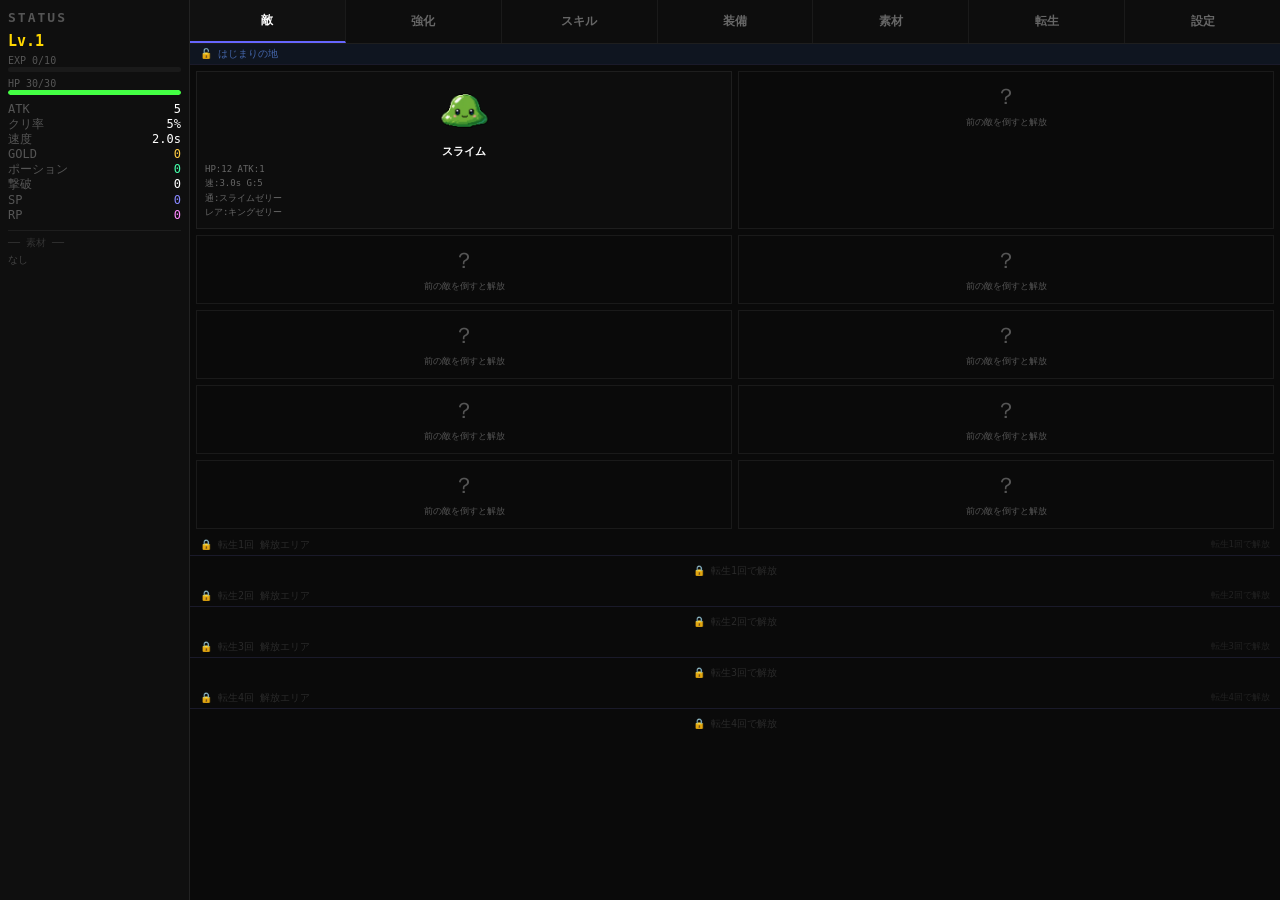
<file: index.html>
<!DOCTYPE html>
<html>
<head>
  <meta charset="UTF-8">
  <meta name="viewport" content="width=device-width, initial-scale=1.0">
  <title>First RPG</title>
  <link rel="stylesheet" href="style.css?v=9999">
  <style>
    html, body {
      width: 100%;
      height: 100%;
      overflow: hidden;
      margin: 0;
      padding: 0;
    }

    body {
      display: flex;
      flex-direction: row;
      background: #111;
    }

    #side {
      width: 190px;
      min-width: 190px;
      max-width: 190px;
      height: 100%;
      background: #0f0f0f;
      border-right: 1px solid #222;
      padding: 10px 8px;
      overflow-y: auto;
      flex-shrink: 0;
      box-sizing: border-box;
    }

    #side h2 {
      font-size: 13px;
      color: #555;
      margin-bottom: 8px;
      letter-spacing: 2px;
    }

    #main {
      flex: 1;
      display: flex;
      flex-direction: column;
      height: 100%;
      overflow: hidden;
      min-width: 0;
    }

    #tabs {
      display: flex;
      height: 44px;
      border-bottom: 1px solid #1e1e1e;
      flex-shrink: 0;
    }

    .tabBtn {
      flex: 1;
      border: none;
      border-right: 1px solid #1a1a1a;
      background: #0d0d0d;
      color: #666;
      font-size: 12px;
      min-width: 0;
      min-height: unset;
      padding: 0 2px;
      font-family: monospace;
      cursor: pointer;
      white-space: nowrap;
      overflow: hidden;
      text-overflow: ellipsis;
    }
    .tabBtn:last-child { border-right: none; }
    .tabBtn:hover  { background: #151515; color: #bbb; }
    .tabBtn.active { color: white; border-bottom: 2px solid #6666ff; background: #111; }

    #frameArea {
      flex: 1;
      position: relative;
      overflow: hidden;
      min-height: 0;
    }

    #frameArea iframe {
      position: absolute;
      top: 0;
      left: 0;
      width: 100%;
      height: 100%;
      border: none;
      display: none;
      background: #0a0a0a;
    }

    #frameArea iframe.activeFrame {
      display: block;
    }
  </style>
</head>
<body>

  <div id="side">
    <h2>STATUS</h2>
    <div id="playerUI">読み込み中...</div>
  </div>

  <div id="main">
    <div id="tabs">
      <button class="tabBtn active" onclick="showTab('enemy',this)">敵</button>
      <button class="tabBtn" onclick="showTab('upgrade',this)">強化</button>
      <button class="tabBtn" onclick="showTab('skill',this)">スキル</button>
      <button class="tabBtn" onclick="showTab('craft',this)">装備</button>
      <button class="tabBtn" onclick="showTab('material',this)">素材</button>
      <button class="tabBtn" onclick="showTab('rebirth',this)">転生</button>
      <button class="tabBtn" onclick="showTab('setting',this)">設定</button>
    </div>
    <div id="frameArea">
      <iframe id="frame-enemy"    src="tabs/enemy.html"            class="activeFrame"></iframe>
      <iframe id="frame-upgrade"  data-src="tabs/upgrade.html"></iframe>
      <iframe id="frame-skill"    data-src="tabs/skill.html"></iframe>
      <iframe id="frame-craft"    data-src="tabs/craft.html"></iframe>
      <iframe id="frame-material" data-src="tabs/material.html"></iframe>
      <iframe id="frame-rebirth"  data-src="tabs/rebirth.html"></iframe>
      <iframe id="frame-setting"  data-src="tabs/setting.html"></iframe>
    </div>
  </div>

  <script src="data.js?v=9999"></script>
  <script src="js/player_data.js?v=9999"></script>
  <script src="js/player_material.js?v=9999"></script>
  <script src="js/player_render.js?v=9999"></script>
  <script src="js/player_heal.js?v=9999"></script>

  <script>
    function showTab(name, btn){
      document.querySelectorAll(".tabBtn").forEach(function(b){
        b.classList.remove("active");
      });
      if(btn){ btn.classList.add("active"); }

      document.querySelectorAll("#frameArea iframe").forEach(function(f){
        f.classList.remove("activeFrame");
      });

      const frame = document.getElementById("frame-" + name);
      if(!frame){ return; }

      if(!frame.src || frame.src === "about:blank"){
        frame.src = frame.dataset.src;
      }

      frame.classList.add("activeFrame");

      try{
        if(frame.contentWindow && frame.contentWindow.refreshTab){
          frame.contentWindow.refreshTab();
        }
      } catch(e){}
    }

    function notifyPlayerUpdate(){
      loadPlayer();
      renderPlayer();
    }

    setInterval(function(){
      loadPlayer();
      renderPlayer();
    }, 2000);

    renderPlayer();
  </script>

</body>
</html>
</file>
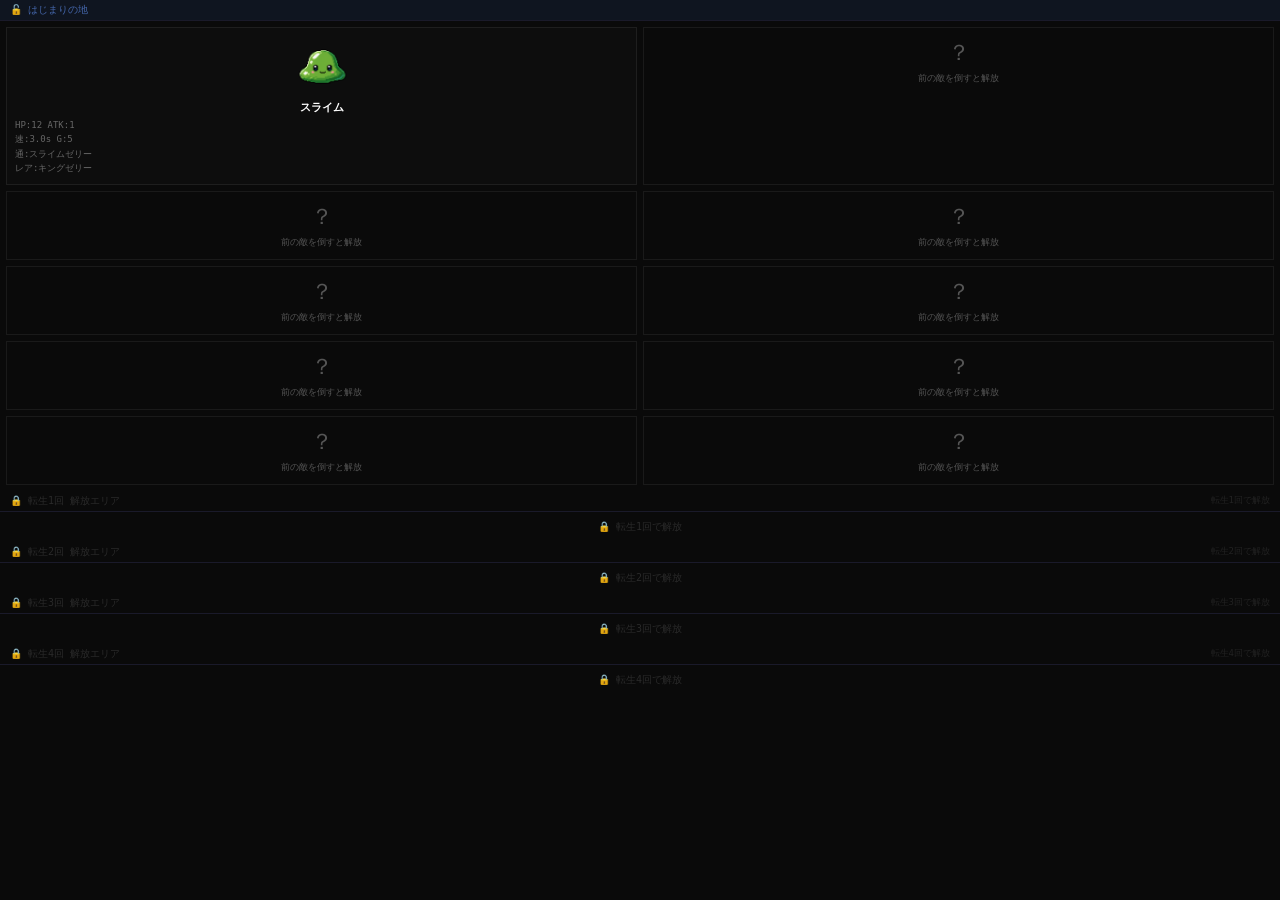
<file: tabs/enemy.html>
<!DOCTYPE html>
<html>
<head>
  <meta charset="UTF-8">
  <link rel="stylesheet" href="tab_base.css">
  <style>
    .areaHeader { padding:3px 10px; background:#0f1520; border-bottom:1px solid #1a1a2a; color:#4466aa; font-size:10px; display:flex; align-items:center; gap:5px; }
    .areaHeader.locked { color:#2a2a2a; background:#0a0a0a; }
    .grid { display:grid; grid-template-columns:1fr 1fr; gap:6px; padding:6px; }
    .card { background:#0d0d0d; border:1px solid #1e1e1e; padding:8px; cursor:pointer; text-align:center; }
    .card:hover { background:#111; }
    .card.boss { border-color:#554400; background:#0d0900; }
    .card img { display:block; margin:0 auto 4px; width:60px; }
    .card .cname { font-size:11px; font-weight:bold; color:white; margin-bottom:3px; }
    .card .cname.bossname { color:gold; }
    .card .info { font-size:9px; color:#666; line-height:1.6; text-align:left; }
    .hidden-card { background:#0a0a0a; border:1px solid #1a1a1a; padding:10px; text-align:center; color:#555; font-size:11px; }
    .locked-area { padding:8px 10px; color:#2a2a2a; font-size:10px; text-align:center; }
  </style>
</head>
<body>
  <div id="list"></div>
  <script src="../data.js?v=9999"></script>
  <script src="../js/player_data.js?v=9999"></script>
  <script>
    function refreshTab(){ loadPlayer(); renderEnemyTab(); }

    function isEnemyRevealed(enemy){
      if(!enemy){ return false; }
      if(enemy.material     && (player.materials[enemy.material]    ||0) > 0){ return true; }
      if(enemy.rareMaterial && (player.materials[enemy.rareMaterial]||0) > 0){ return true; }
      return false;
    }

    function startBattle(id){
      // iframeの外（親ページ）でbattle.htmlに遷移する
      parent.location.href = "/FirstRPG/battle.html?id=" + id;
    }

    function renderEnemyTab(){
      loadPlayer();
      const list = document.getElementById("list");
      if(!list){ return; }
      const rc = player.rebirthCount || 0;
      const groups = {};
      enemies.forEach(function(e){
        const r = e.rebirthRequired||0;
        if(!groups[r]){ groups[r]=[]; }
        groups[r].push(e);
      });
      let html = "";
      Object.keys(groups).map(Number).sort(function(a,b){return a-b;}).forEach(function(r){
        const unlocked = rc >= r;
        const label = r===0 ? "はじまりの地" : "転生"+r+"回 解放エリア";
        html += `<div class="areaHeader ${unlocked?"":"locked"}">
          ${unlocked?"🔓":"🔒"} ${label}
          ${!unlocked?`<span style="margin-left:auto;font-size:9px;color:#222;">転生${r}回で解放</span>`:""}
        </div>`;
        if(!unlocked){ html += `<div class="locked-area">🔒 転生${r}回で解放</div>`; return; }
        html += `<div class="grid">`;
        groups[r].forEach(function(enemy, idx){
          const revealed = idx===0 || isEnemyRevealed(groups[r][idx-1]);
          if(!revealed){
            html += `<div class="hidden-card"><div style="font-size:22px;margin-bottom:4px;">？</div><div style="font-size:9px;">前の敵を倒すと解放</div></div>`;
            return;
          }
          html += `<div class="card ${enemy.isBoss?"boss":""}" onclick="startBattle(${enemy.id})">
            ${enemy.isBoss?`<div style="color:gold;font-size:9px;margin-bottom:2px;">👑 BOSS</div>`:""}
            <img src="../${enemy.img}" onerror="this.style.display='none'">
            <div class="cname ${enemy.isBoss?"bossname":""}">${enemy.name}</div>
            <div class="info">HP:${enemy.hp} ATK:${enemy.atk}<br>速:${(enemy.speed/1000).toFixed(1)}s G:${enemy.drop}<br>通:${enemy.material||"なし"}<br>レア:${enemy.rareMaterial||"なし"}</div>
          </div>`;
        });
        html += `</div>`;
      });
      list.innerHTML = html;
    }

    renderEnemyTab();
  </script>
</body>
</html>
</file>
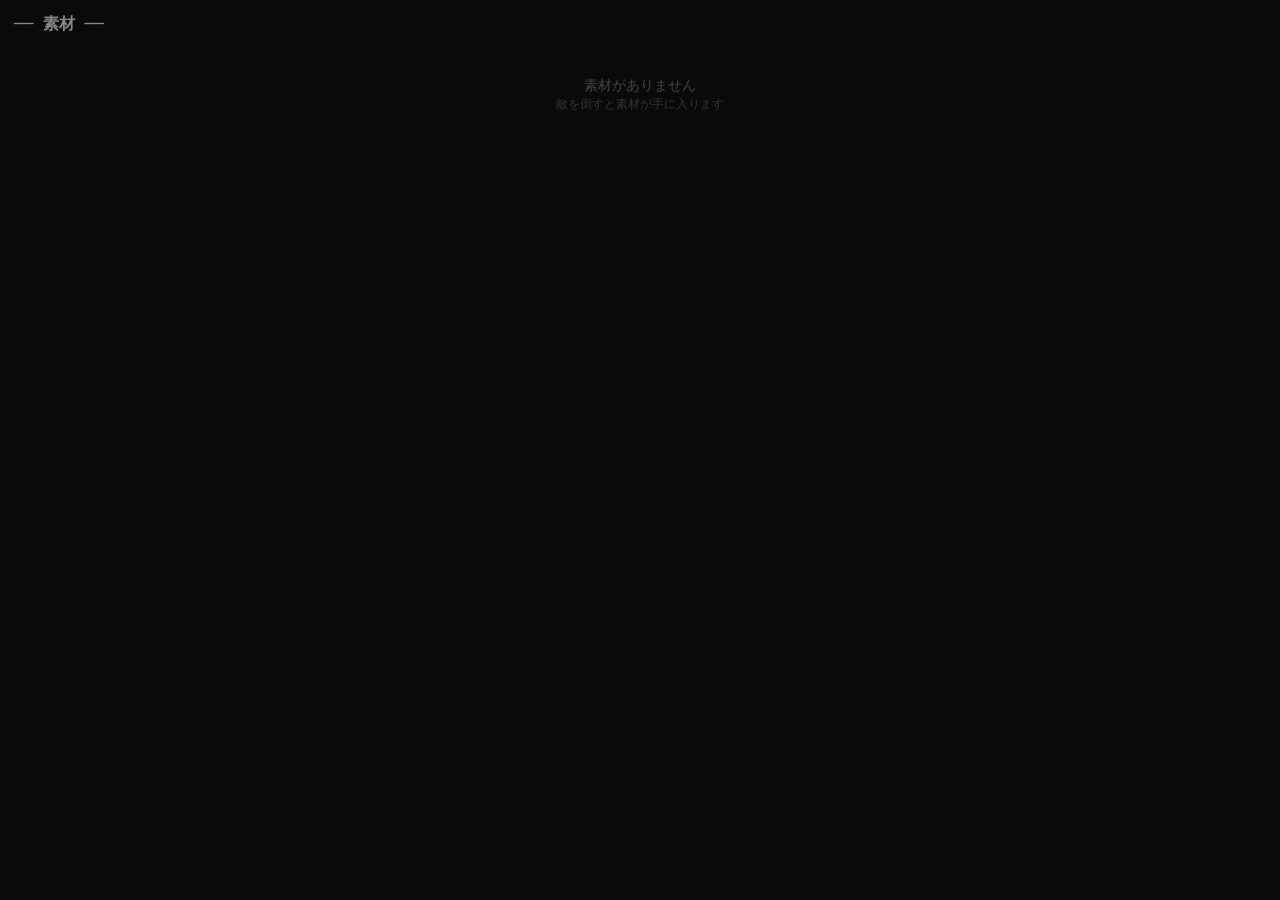
<file: tabs/material.html>
<!DOCTYPE html>
<html>
<head>
  <meta charset="UTF-8">
  <link rel="stylesheet" href="tab_base.css">
  <style>
    body { padding: 14px; }
    h2 { font-size: 16px; color: #888; margin-bottom: 12px; }
    .matRow {
      display: flex; align-items: center; gap: 8px;
      padding: 8px 10px;
      background: #0f0f0f; border: 1px solid #1a1a1a;
      margin-bottom: 5px;
    }
    .matRow .icon { font-size: 18px; width: 24px; text-align: center; flex-shrink: 0; }
    .matRow img  { width: 24px; height: 24px; object-fit: contain; flex-shrink: 0; }
    .matRow .name  { flex: 1; font-size: 14px; color: #ccc; }
    .matRow .count { font-size: 14px; color: #888; }
    .empty { color: #444; font-size: 14px; padding: 30px; text-align: center; }
  </style>
</head>
<body>
  <h2>── 素材 ──</h2>
  <div id="matList"></div>

  <script src="../data.js?v=9999"></script>
  <script src="../js/player_data.js?v=9999"></script>
  <script src="../js/player_material.js?v=9999"></script>
  <script>
    function refreshTab(){ loadPlayer(); render(); }

    function render(){
      loadPlayer();
      const el = document.getElementById("matList");
      if(!el){ return; }

      if(!player.materials || Object.keys(player.materials).length === 0){
        el.innerHTML = `<div class="empty">素材がありません<br><span style="font-size:12px;color:#333;">敵を倒すと素材が手に入ります</span></div>`;
        return;
      }

      let html = "";
      Object.keys(materialEmoji).forEach(function(name){
        const amount = player.materials[name];
        if(!amount || amount <= 0){ return; }

        const path  = getMaterialPath(name);
        const emoji = getMaterialEmoji(name);

        const iconHtml = path
          ? `<img src="../${path}" onerror="this.outerHTML='<span class=\\"icon\\">${emoji}</span>'">`
          : `<span class="icon">${emoji}</span>`;

        html += `<div class="matRow">
          ${iconHtml}
          <span class="name">${name}</span>
          <span class="count">× ${amount}</span>
        </div>`;
      });

      el.innerHTML = html || `<div class="empty">素材がありません</div>`;
    }

    render();
  </script>
</body>
</html>
</file>
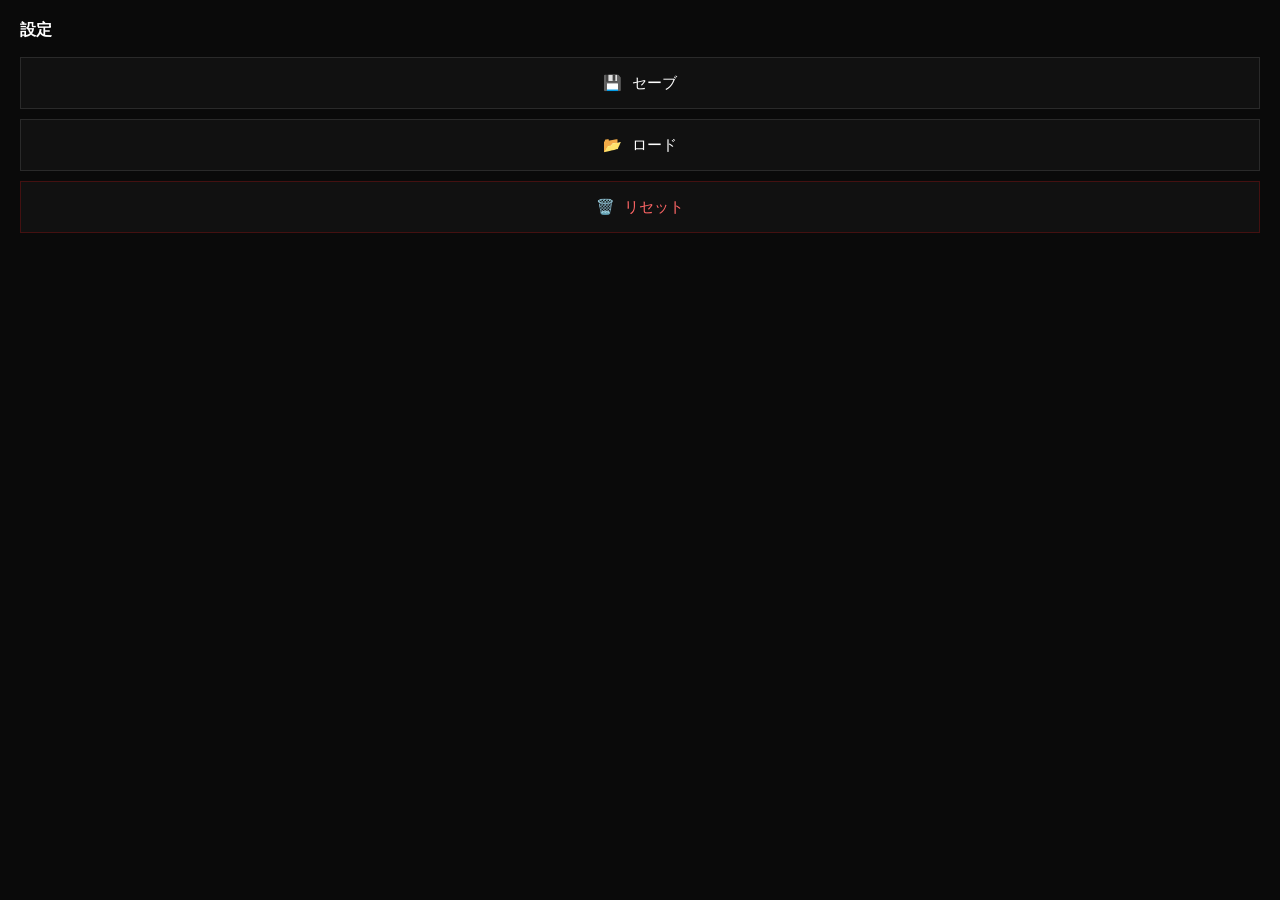
<file: tabs/setting.html>
<!DOCTYPE html>
<html>
<head>
  <meta charset="UTF-8">
  <link rel="stylesheet" href="tab_base.css">
  <style>
    .wrap { padding:20px; }
    h2 { font-size:16px; color:white; margin-bottom:16px; }
    .sbtn { display:block; width:100%; min-width:unset; min-height:unset; height:52px; font-size:15px; margin-bottom:10px; background:#111; border:1px solid #2a2a2a; color:white; font-family:monospace; cursor:pointer; }
    .sbtn:hover { background:#1a1a1a; }
    .sbtn.danger { border-color:#441111; color:#ff6666; }
    .sbtn.danger:hover { background:#1a0a0a; }
  </style>
</head>
<body>
  <div class="wrap">
    <h2>設定</h2>
    <button class="sbtn" onclick="doSave()">💾 セーブ</button>
    <button class="sbtn" onclick="doLoad()">📂 ロード</button>
    <button class="sbtn danger" onclick="doReset()">🗑️ リセット</button>
  </div>
  <script src="../data.js?v=9999"></script>
  <script src="../js/player_data.js?v=9999"></script>
  <script>
    function refreshTab(){}

    function doSave(){
      loadPlayer(); savePlayer();
      alert("セーブしました");
    }
    function doLoad(){
      loadPlayer();
      parent.notifyPlayerUpdate && parent.notifyPlayerUpdate();
      alert("ロードしました");
    }
    function doReset(){
      if(!confirm("データを全て消しますか？")){ return; }
      resetPlayer();
      parent.notifyPlayerUpdate && parent.notifyPlayerUpdate();
      alert("リセットしました");
    }
  </script>
</body>
</html>
</file>
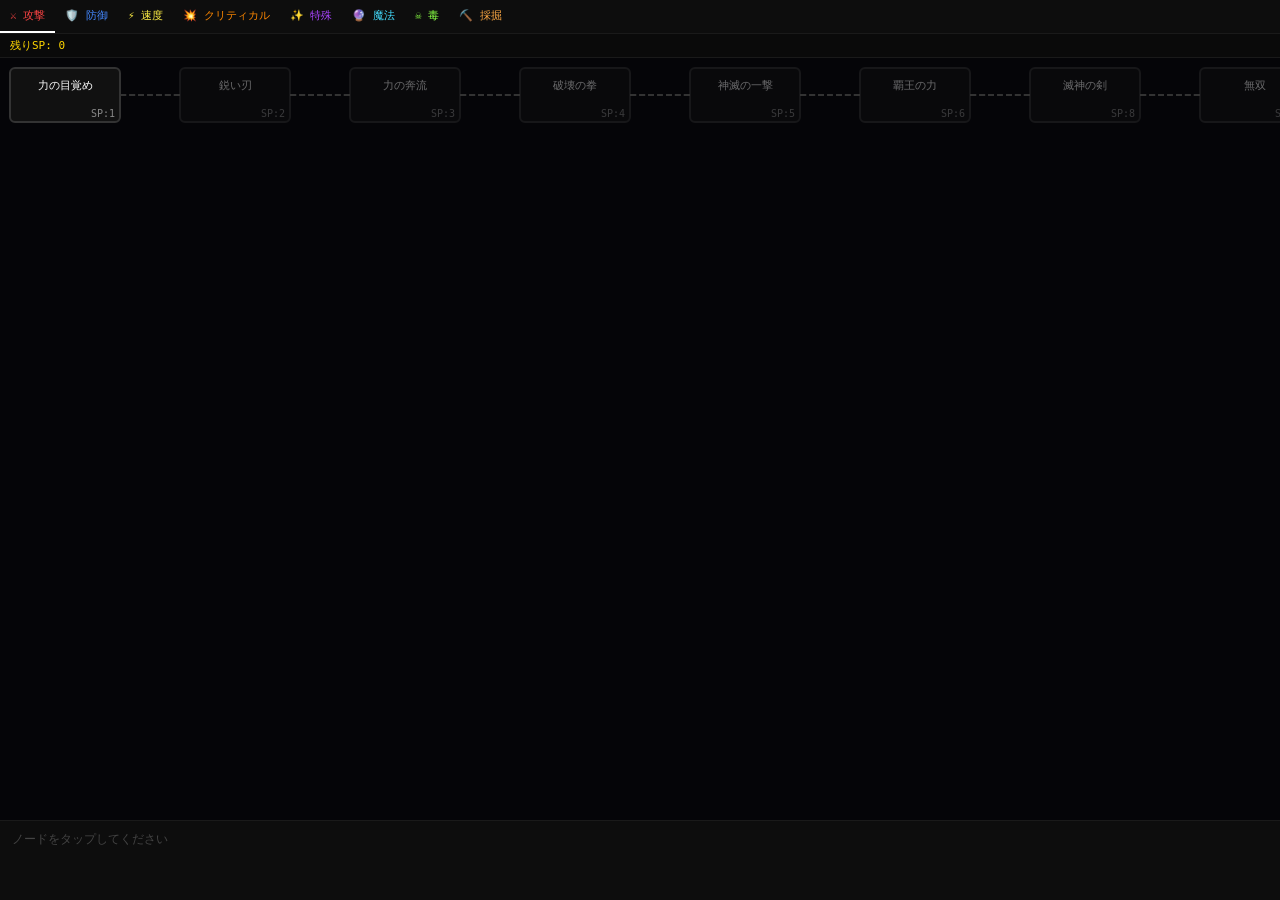
<file: tabs/skill.html>
<!DOCTYPE html>
<html>
<head>
  <meta charset="UTF-8">
  <link rel="stylesheet" href="tab_base.css">
  <style>
    #skillWrap { display:flex; flex-direction:column; height:100vh; }
    #branchBar { display:flex; overflow-x:auto; flex-shrink:0; background:#0d0d0d; border-bottom:1px solid #1a1a1a; }
    .branchBtn { min-width:unset; min-height:unset; padding:8px 10px; font-size:11px; background:#0d0d0d; border:none; white-space:nowrap; cursor:pointer; border-bottom:2px solid transparent; }
    .branchBtn.active { border-bottom-color:white; color:white; }
    #spBar { padding:4px 10px; font-size:11px; color:gold; background:#0a0a0a; border-bottom:1px solid #1a1a1a; flex-shrink:0; }
    #svgScroll { flex:1; overflow:auto; background:#050508; }
    #detailPanel { flex-shrink:0; border-top:1px solid #1a1a1a; padding:10px 12px; min-height:80px; font-size:12px; background:#0d0d0d; }
    .learnBtn { min-width:unset; min-height:unset; padding:6px 16px; font-size:13px; background:#1a2a1a; color:#88ff88; border:1px solid #336633; font-family:monospace; cursor:pointer; }
  </style>
</head>
<body>
<div id="skillWrap">
  <div id="branchBar"></div>
  <div id="spBar">残りSP: 0</div>
  <div id="svgScroll"><div id="svgInner"></div></div>
  <div id="detailPanel"><span style="color:#444;">ノードをタップしてください</span></div>
</div>
<script src="../data.js?v=9999"></script>
<script src="../js/player_data.js?v=9999"></script>
<script src="../js/skill_data.js?v=9999"></script>
<script src="../js/skill_logic.js?v=9999"></script>
<script>
  function refreshTab(){ loadPlayer(); renderSkillTab(); }
  let curBranch = "attack", selId = null;
  const NW=110,NH=54,GX=60,GY=80;

  function renderSkillTab(){
    loadPlayer();
    const freeSp=(player.skillPoints||0)-(player.usedSkillPoints||0);
    document.getElementById("spBar").textContent="残りSP: "+freeSp;
    const bar=document.getElementById("branchBar");
    bar.innerHTML=Object.keys(skillTree).map(function(k){
      const b=skillTree[k];
      return `<button class="branchBtn ${k===curBranch?"active":""}" style="color:${b.color};" onclick="switchBranch('${k}')">${b.label}</button>`;
    }).join("");
    buildSVG(); buildDetail();
  }

  function switchBranch(k){ curBranch=k; selId=null; renderSkillTab(); }

  function buildSVG(){
    const branch=skillTree[curBranch], skills=branch.skills, color=branch.color;
    const dm={};
    function gd(s){ if(dm[s.id]!==undefined)return dm[s.id]; if(!s.requires.length)return(dm[s.id]=0); return(dm[s.id]=Math.max.apply(null,s.requires.map(function(r){const p=skills.find(function(x){return x.id===r;});return p?gd(p):0;}))+1); }
    skills.forEach(gd);
    const cols={};
    skills.forEach(function(s){ const d=dm[s.id]; if(!cols[d])cols[d]=[]; cols[d].push(s); });
    const maxD=Math.max.apply(null,Object.keys(cols).map(Number));
    const pos={};
    Object.keys(cols).map(Number).sort(function(a,b){return a-b;}).forEach(function(col){
      cols[col].forEach(function(s,i){ pos[s.id]={x:col*(NW+GX)+10,y:i*(NH+GY)+10}; });
    });
    const svgW=(maxD+1)*(NW+GX)+20;
    const maxRow=Math.max.apply(null,Object.values(cols).map(function(g){return g.length;}));
    const svgH=maxRow*(NH+GY)+20;
    let edges="",nodes="";
    skills.forEach(function(s){
      s.requires.forEach(function(rid){
        if(!pos[rid]||!pos[s.id])return;
        const px=pos[rid].x+NW,py=pos[rid].y+NH/2,cx=pos[s.id].x,cy=pos[s.id].y+NH/2,mx=(px+cx)/2;
        const learned=hasSkill(s.id)&&hasSkill(rid);
        edges+=`<path d="M${px},${py} C${mx},${py} ${mx},${cy} ${cx},${cy}" stroke="${learned?color:"#333"}" stroke-width="2" fill="none" stroke-dasharray="${learned?"none":"6,3"}"/>`;
      });
    });
    skills.forEach(function(s){
      const p=pos[s.id],learned=hasSkill(s.id),available=canLearnSkill(s),reqMet=requiresMet(s),sel=s.id===selId;
      let fill="#111",stroke="#333",op=1;
      if(learned){fill="#0a1a0a";stroke="lime";}else if(available){fill="#0a0a1a";stroke=color;}else if(!reqMet){op=0.4;}
      if(sel){stroke="white";}
      const lines=s.name.length>9?[s.name.slice(0,9),s.name.slice(9)]:[s.name];
      const sy=p.y+NH/2-(lines.length-1)*7-6;
      const nt=lines.map(function(l,li){return `<text x="${p.x+NW/2}" y="${sy+li*14}" text-anchor="middle" font-size="11" fill="white" font-family="monospace">${l}</text>`;}).join("");
      nodes+=`<g onclick="selectNode('${s.id}')" style="cursor:pointer;" opacity="${op}">
        <rect x="${p.x}" y="${p.y}" width="${NW}" height="${NH}" rx="5" fill="${fill}" stroke="${stroke}" stroke-width="2"/>
        ${nt}
        <text x="${p.x+NW-5}" y="${p.y+NH-5}" text-anchor="end" font-size="10" fill="${learned?"lime":"#888"}" font-family="monospace">${learned?"✓":"SP:"+s.cost}</text>
      </g>`;
    });
    document.getElementById("svgInner").innerHTML=`<svg width="${svgW}" height="${Math.max(svgH,200)}" xmlns="http://www.w3.org/2000/svg">${edges}${nodes}</svg>`;
  }

  function selectNode(id){ selId=id; buildSVG(); buildDetail(); }

  function buildDetail(){
    const panel=document.getElementById("detailPanel");
    if(!selId){panel.innerHTML=`<span style="color:#444;">ノードをタップしてください</span>`;return;}
    const branch=skillTree[curBranch];
    const skill=branch.skills.find(function(s){return s.id===selId;});
    if(!skill){return;}
    const learned=hasSkill(skill.id),available=canLearnSkill(skill),reqMet=requiresMet(skill);
    const freeSp=(player.skillPoints||0)-(player.usedSkillPoints||0);
    const reqNames=skill.requires.map(function(r){const s=branch.skills.find(function(x){return x.id===r;});return s?s.name:r;}).join("、");
    let btn="";
    if(learned){btn=`<span style="color:lime;">✅ 習得済み</span>`;}
    else if(available){btn=`<button class="learnBtn" onclick="doLearn('${skill.id}')">習得する（SP:${skill.cost}）</button>`;}
    else if(!reqMet){btn=`<span style="color:#444;">前提未習得</span>`;}
    else{btn=`<span style="color:#666;">SP不足（必要:${skill.cost} 残:${freeSp}）</span>`;}
    panel.innerHTML=`<div style="display:flex;align-items:center;gap:12px;flex-wrap:wrap;">
      <div>
        <div style="font-size:14px;font-weight:bold;color:${branch.color};margin-bottom:3px;">${skill.name}</div>
        <div style="color:#aaa;margin-bottom:3px;">${skill.desc}</div>
        ${reqNames?`<div style="font-size:10px;color:#555;">前提: ${reqNames}</div>`:""}
      </div>
      <div style="margin-left:auto;">${btn}</div>
    </div>`;
  }

  function doLearn(id){ learnSkill(id); savePlayer(); parent.notifyPlayerUpdate&&parent.notifyPlayerUpdate(); renderSkillTab(); }

  renderSkillTab();
</script>
</body>
</html>
</file>
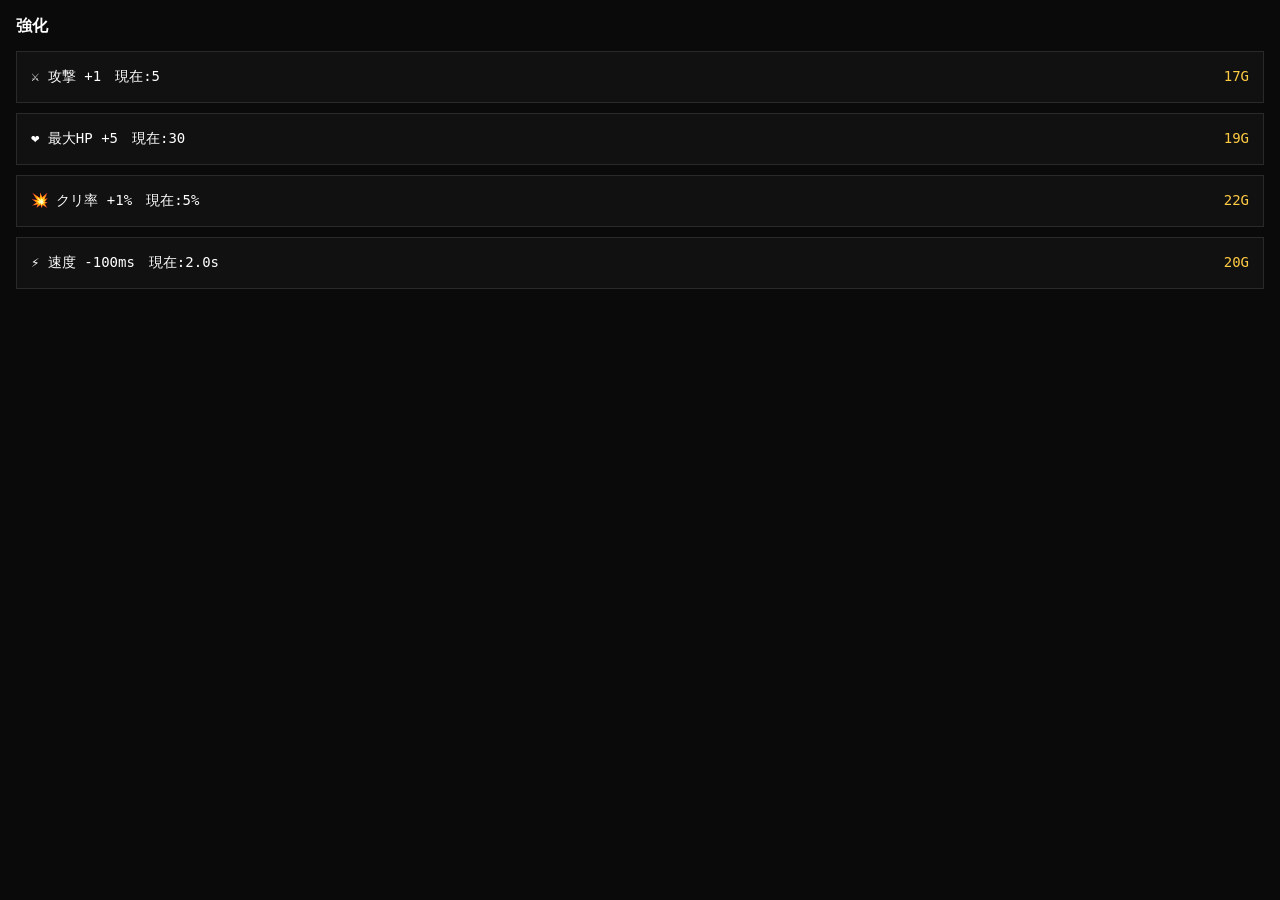
<file: tabs/upgrade.html>
<!DOCTYPE html>
<html>
<head>
  <meta charset="UTF-8">
  <link rel="stylesheet" href="tab_base.css">
  <style>
    .wrap { padding:16px; }
    h2 { font-size:16px; color:white; margin-bottom:14px; }
    .ubtn { display:block; width:100%; min-width:unset; min-height:unset; height:52px; font-size:14px; margin-bottom:10px; background:#111; border:1px solid #2a2a2a; color:white; text-align:left; padding:0 14px; }
    .ubtn:hover:not(:disabled) { background:#1a1a1a; }
    .cost { float:right; color:#ffcc44; }
    .cost.limit { color:#444; }
  </style>
</head>
<body>
  <div class="wrap">
    <h2>強化</h2>
    <div id="upgradeList"></div>
  </div>
  <script src="../data.js?v=9999"></script>
  <script src="../js/player_data.js?v=9999"></script>
  <script>
    function refreshTab(){ loadPlayer(); render(); }
    function cost(base, lv){ return base + Math.floor(lv*1.5); }
    function notify(){ savePlayer(); parent.notifyPlayerUpdate&&parent.notifyPlayerUpdate(); render(); }

    function render(){
      loadPlayer();
      const el = document.getElementById("upgradeList");
      const ac = cost(10, player.atk);
      const hc = cost(10, Math.floor(player.maxHp/5));
      const cc = cost(15, player.crit);
      const sl = Math.floor((2000-player.attackSpeed)/100);
      const sc = cost(20, sl);
      el.innerHTML = `
        <button class="ubtn" onclick="upAtk()">⚔️ 攻撃 +1　現在:${player.atk}<span class="cost">${ac}G</span></button>
        <button class="ubtn" onclick="upHp()">❤️ 最大HP +5　現在:${player.maxHp}<span class="cost">${hc}G</span></button>
        <button class="ubtn" onclick="upCrit()" ${player.crit>=80?"disabled":""}>💥 クリ率 +1%　現在:${player.crit}%<span class="cost ${player.crit>=80?"limit":""}">${player.crit>=80?"上限":cc+"G"}</span></button>
        <button class="ubtn" onclick="upSpd()" ${player.attackSpeed<=400?"disabled":""}>⚡ 速度 -100ms　現在:${(player.attackSpeed/1000).toFixed(1)}s<span class="cost ${player.attackSpeed<=400?"limit":""}">${player.attackSpeed<=400?"上限":sc+"G"}</span></button>
      `;
    }

    function upAtk(){
      const c=cost(10,player.atk); if(player.gold<c)return;
      player.gold-=c; player.atk+=1; notify();
    }
    function upHp(){
      const c=cost(10,Math.floor(player.maxHp/5)); if(player.gold<c)return;
      player.gold-=c; player.maxHp+=5; player.hp+=5; notify();
    }
    function upCrit(){
      const c=cost(15,player.crit); if(player.gold<c||player.crit>=80)return;
      player.gold-=c; player.crit+=1; notify();
    }
    function upSpd(){
      const c=cost(20,Math.floor((2000-player.attackSpeed)/100));
      if(player.gold<c||player.attackSpeed<=400)return;
      player.gold-=c; player.attackSpeed-=100;
      if(player.attackSpeed<400)player.attackSpeed=400;
      notify();
    }
    render();
  </script>
</body>
</html>
</file>
<file: style.css>
@import url("css/base.css");
@import url("css/enemy.css");
@import url("css/material.css");
</file>
<file: tabs/tab_base.css>
* { margin:0; padding:0; box-sizing:border-box; }
html, body {
  width: 100%;
  height: 100%;
  background: #0a0a0a;
  color: #ccc;
  font-family: monospace;
  overflow-y: auto;
}
button {
  font-family: monospace;
  cursor: pointer;
}
button:disabled { opacity: 0.4; cursor: default; }
</file>
